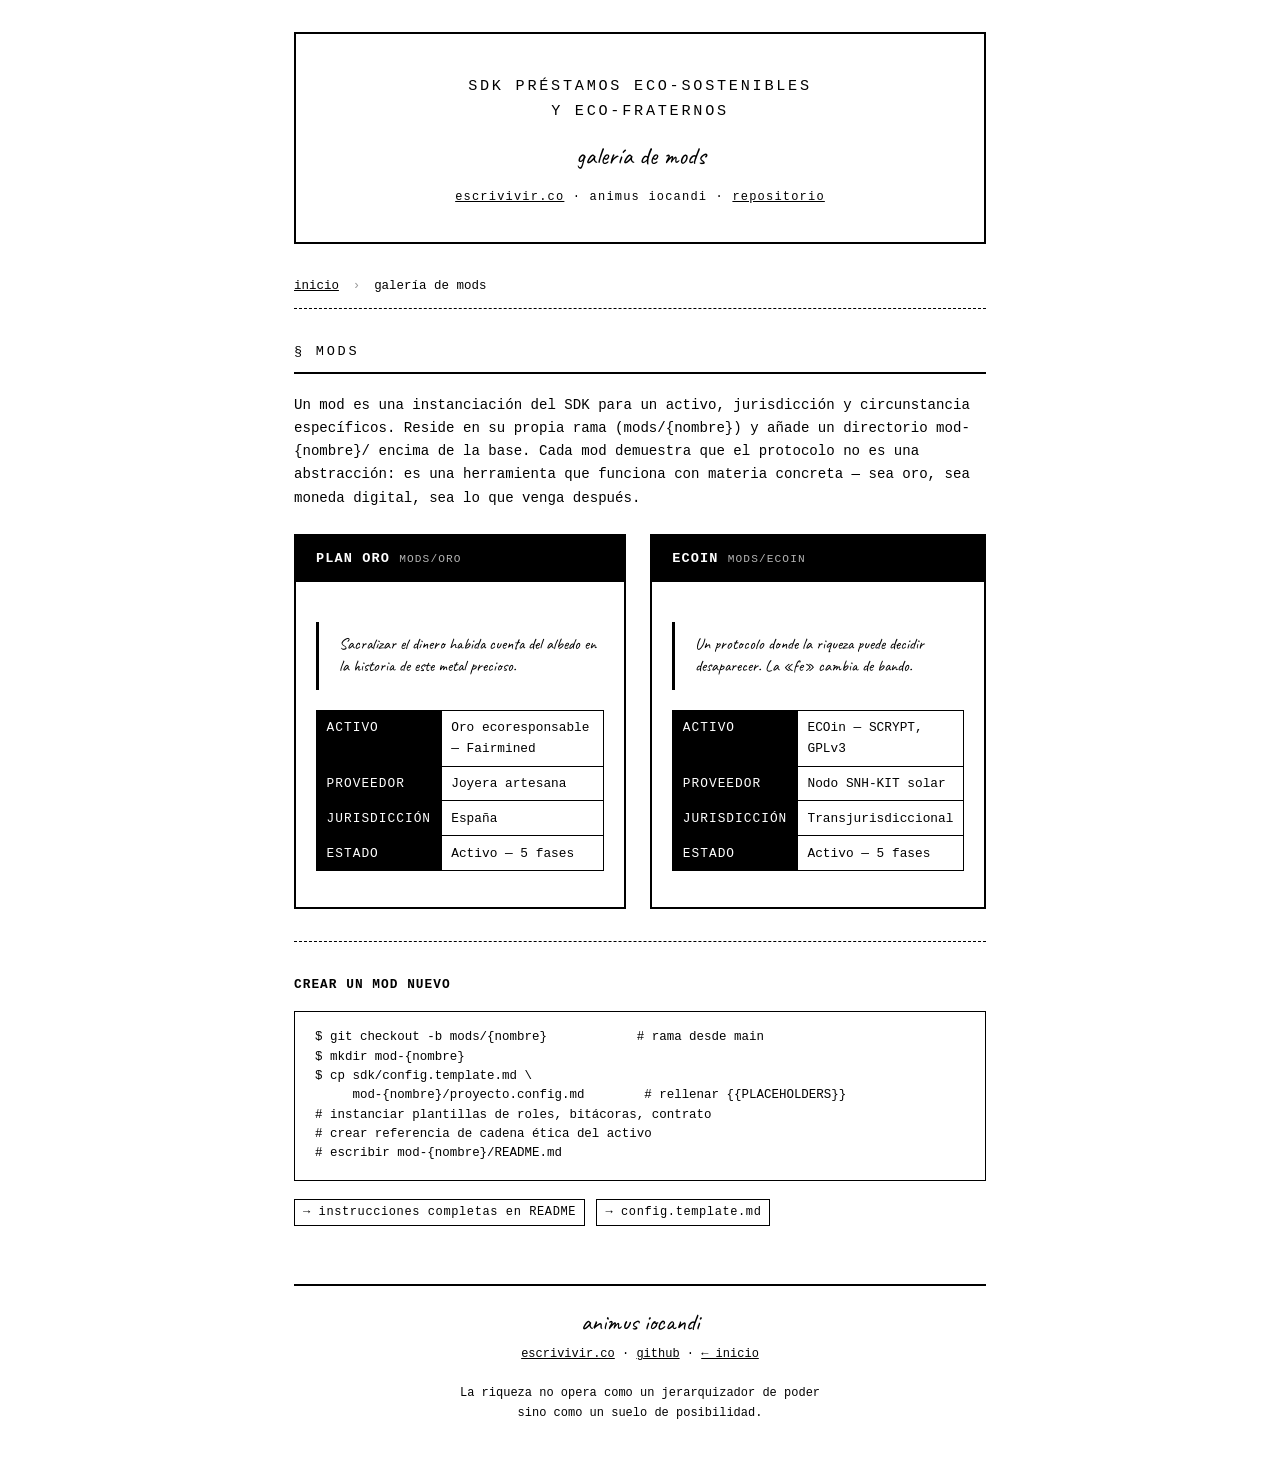
<file: docs/sections/galeria-mods.html>
<!DOCTYPE html>
<html lang="es">
<head>
  <meta charset="utf-8">
  <meta name="viewport" content="width=device-width, initial-scale=1">
  <title>Galería de mods — SDK eco-fraternos · escrivivir.co</title>
  <meta name="description" content="Instanciaciones del SDK: cada mod adapta el protocolo de préstamo fraterno a un activo, jurisdicción y circunstancia específicos.">
  <meta property="og:title" content="Galería de mods — SDK eco-fraternos">
  <meta property="og:description" content="Instanciaciones del SDK: cada mod adapta el protocolo de préstamo fraterno a un activo, jurisdicción y circunstancia específicos.">
  <meta property="og:type" content="article">
  <meta property="og:url" content="https://escrivivir-co.github.io/sdk-prestamos-eco-sostenibles-eco-fraternos/sections/galeria-mods.html">
  <link rel="canonical" href="https://escrivivir-co.github.io/sdk-prestamos-eco-sostenibles-eco-fraternos/sections/galeria-mods.html">
  <link rel="icon" href="data:image/svg+xml,<svg xmlns='http://www.w3.org/2000/svg' viewBox='0 0 100 100'><text y='.9em' font-size='90'>§</text></svg>">
  <link rel="stylesheet" href="../style.css">
</head>
<body>

  <!-- ═══════════════════════════════════════════════════════ HEADER -->
  <header class="site-header">
    <h1>SDK préstamos eco-sostenibles<br>y eco-fraternos</h1>
    <span class="sub">galería de mods</span>
    <span class="meta">
      <a href="https://escrivivir.co">escrivivir.co</a> · animus iocandi ·
      <a href="https://github.com/escrivivir-co/sdk-prestamos-eco-sostenibles-eco-fraternos">repositorio</a>
    </span>
  </header>

  <!-- ═══════════════════════════════════════════════════════ BREADCRUMB -->
  <nav class="breadcrumb">
    <a href="../index.html">inicio</a>
    <span class="sep">›</span>
    galería de mods
  </nav>

  <!-- ═══════════════════════════════════════════════════════ INTRO -->
  <section id="galeria-mods">
    <h2>Mods</h2>

    <p>
      Un mod es una instanciación del SDK para un activo, jurisdicción
      y circunstancia específicos. Reside en su propia rama
      (<code>mods/{nombre}</code>) y añade un directorio
      <code>mod-{nombre}/</code> encima de la base. Cada mod demuestra
      que el protocolo no es una abstracción: es una herramienta que
      funciona con materia concreta — sea oro, sea moneda digital,
      sea lo que venga después.
    </p>

    <!-- @@CONTENIDO-START -->

    <!-- ═══════════════════════════════════════════════ GALERÍA -->
    <div class="gallery">

      <!-- ── ORO ── -->
      <div class="mod-card">
        <a class="gallery-link" href="mod-oro.html">
          <div class="mod-head">
            <h3>Plan Oro <span class="mod-branch">mods/oro</span></h3>
          </div>
          <div class="mod-body">
            <blockquote style="font-size:1rem;">
              Sacralizar el dinero habida cuenta del albedo en la
              historia de este metal precioso.
            </blockquote>
            <table>
              <tr><th>Activo</th><td>Oro ecoresponsable — Fairmined</td></tr>
              <tr><th>Proveedor</th><td>Joyera artesana</td></tr>
              <tr><th>Jurisdicción</th><td>España</td></tr>
              <tr><th>Estado</th><td>Activo — 5 fases</td></tr>
            </table>
          </div>
        </a>
      </div>

      <!-- ── ECOIN ── -->
      <div class="mod-card">
        <a class="gallery-link" href="mod-ecoin.html">
          <div class="mod-head">
            <h3>ECOin <span class="mod-branch">mods/ecoin</span></h3>
          </div>
          <div class="mod-body">
            <blockquote style="font-size:1rem;">
              Un protocolo donde la riqueza puede decidir
              desaparecer. La «fe» cambia de bando.
            </blockquote>
            <table>
              <tr><th>Activo</th><td>ECOin — SCRYPT, GPLv3</td></tr>
              <tr><th>Proveedor</th><td>Nodo SNH-KIT solar</td></tr>
              <tr><th>Jurisdicción</th><td>Transjurisdiccional</td></tr>
              <tr><th>Estado</th><td>Activo — 5 fases</td></tr>
            </table>
          </div>
        </a>
      </div>

      <!-- @@GALLERY-MOD-END: para añadir un mod nuevo, copiar un bloque
           .mod-card de arriba con gallery-link apuntando a mod-{nombre}.html
      -->

    </div>

    <!-- @@CONTENIDO-END -->

    <hr>

    <h3>Crear un mod nuevo</h3>
    <pre>$ git checkout -b mods/{nombre}            # rama desde main
$ mkdir mod-{nombre}
$ cp sdk/config.template.md \
     mod-{nombre}/proyecto.config.md        # rellenar {{PLACEHOLDERS}}
# instanciar plantillas de roles, bitácoras, contrato
# crear referencia de cadena ética del activo
# escribir mod-{nombre}/README.md</pre>
    <a class="src-link"
       href="https://github.com/escrivivir-co/sdk-prestamos-eco-sostenibles-eco-fraternos/blob/main/README.md"
       >→ instrucciones completas en README</a>
    <a class="src-link"
       href="https://github.com/escrivivir-co/sdk-prestamos-eco-sostenibles-eco-fraternos/blob/main/sdk/config.template.md"
       >→ config.template.md</a>
  </section>

  <!-- ═══════════════════════════════════════════════════════ FOOTER -->
  <footer>
    <span class="hand">animus iocandi</span>
    <a href="https://escrivivir.co">escrivivir.co</a> ·
    <a href="https://github.com/escrivivir-co/sdk-prestamos-eco-sostenibles-eco-fraternos">github</a> ·
    <a href="../index.html">← inicio</a>
    <br><br>
    <span class="small">
      La riqueza no opera como un jerarquizador de poder<br>
      sino como un suelo de posibilidad.
    </span>
  </footer>

</body>
</html>
</file>
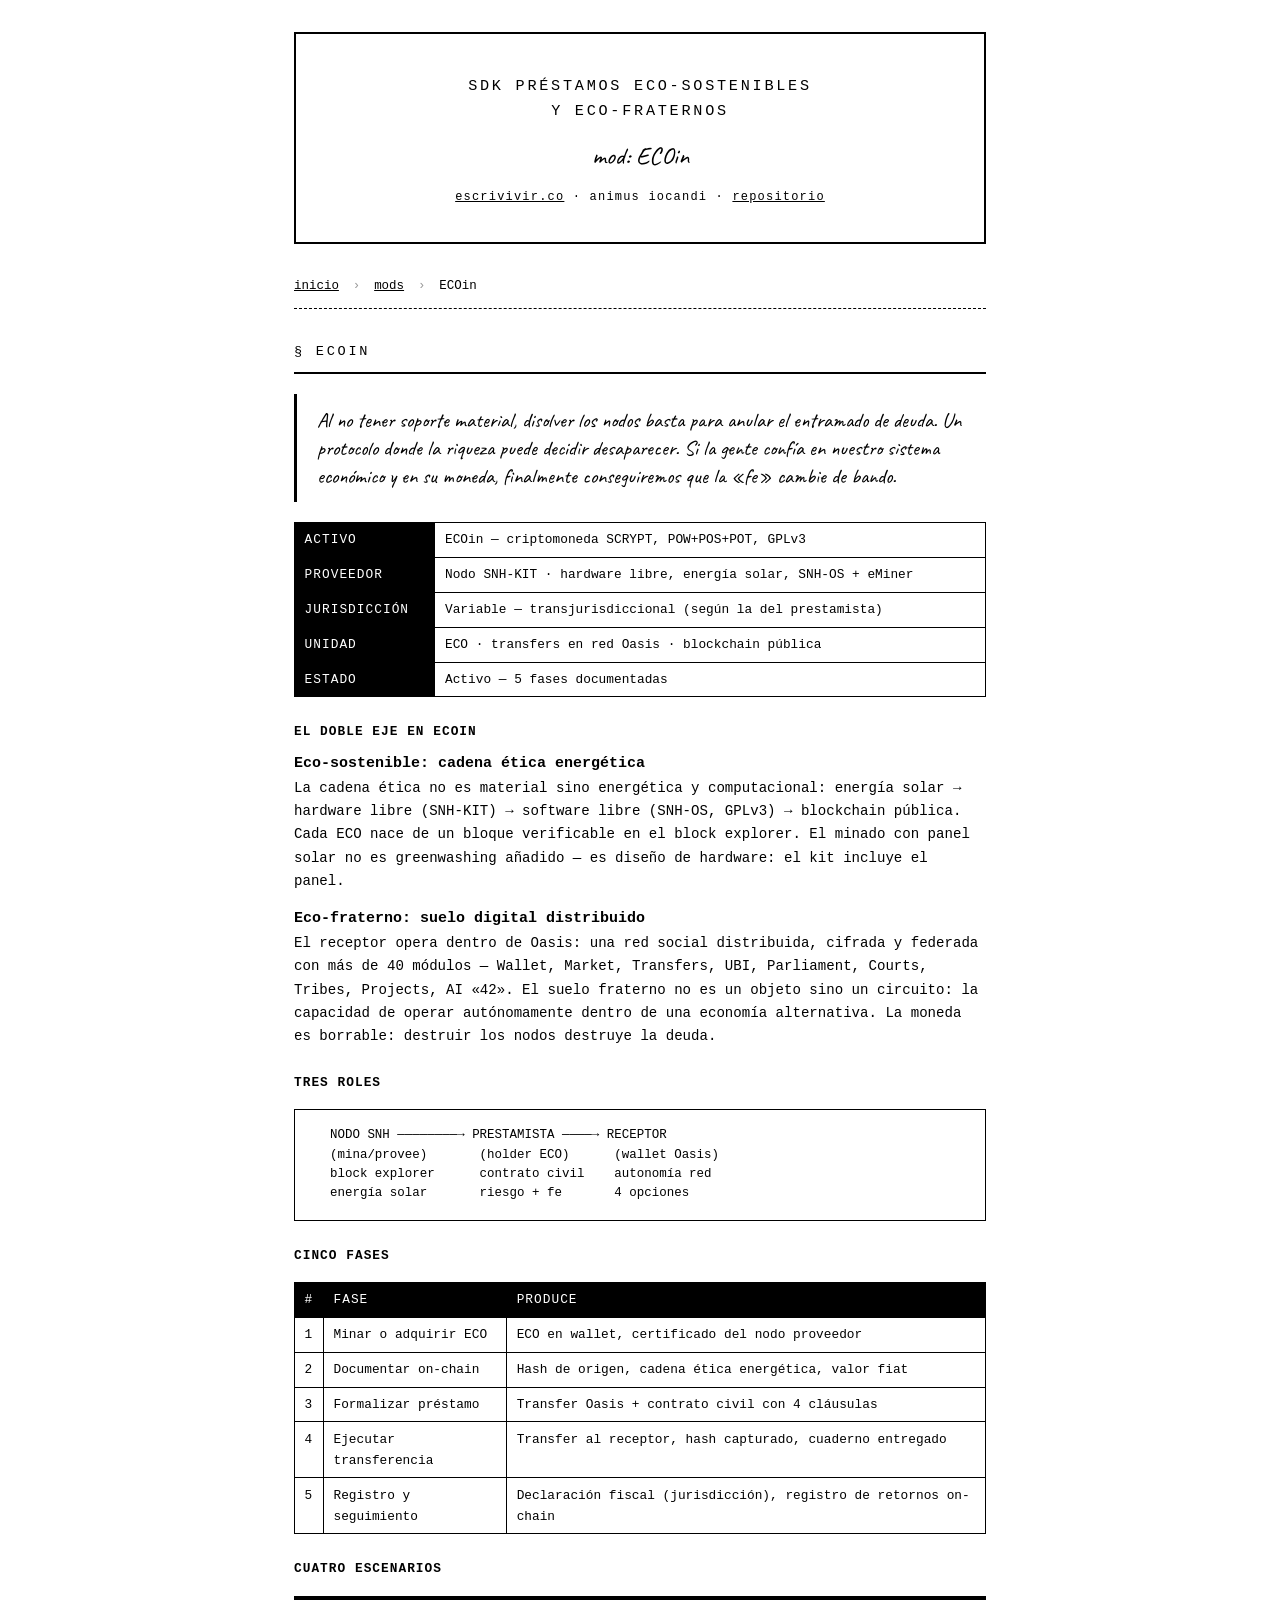
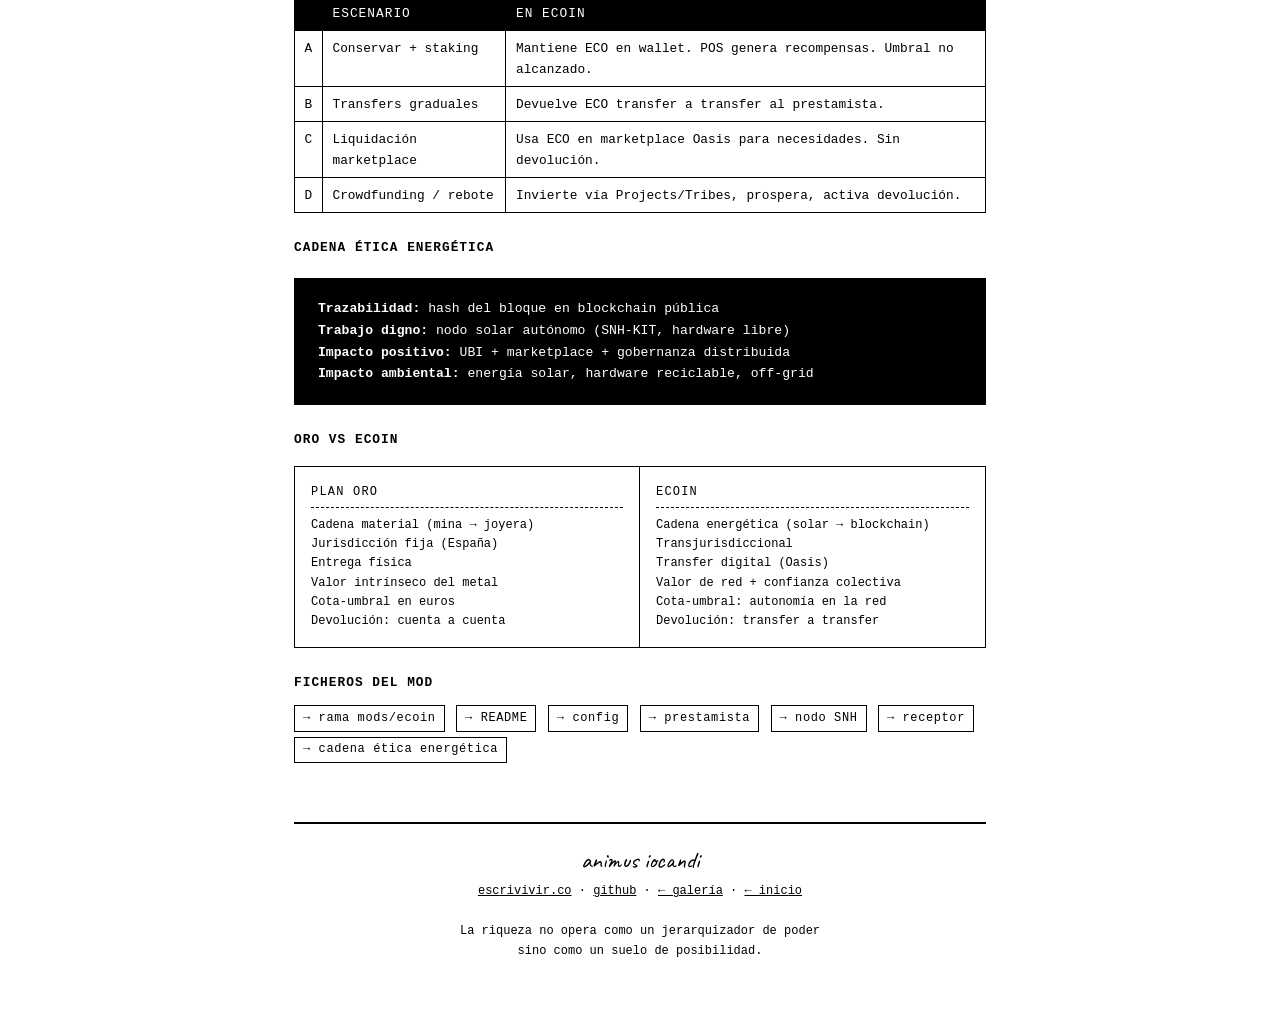
<file: docs/sections/mod-ecoin.html>
<!DOCTYPE html>
<html lang="es">
<head>
  <meta charset="utf-8">
  <meta name="viewport" content="width=device-width, initial-scale=1">
  <title>ECOin — SDK eco-fraternos · escrivivir.co</title>
  <meta name="description" content="Préstamo fraterno en ECOin: criptomoneda SCRYPT minada con energía solar, operada en la red distribuida Oasis de SolarNET.HuB.">
  <meta property="og:title" content="ECOin — SDK eco-fraternos">
  <meta property="og:description" content="Préstamo fraterno en ECOin: criptomoneda SCRYPT minada con energía solar, operada en la red distribuida Oasis de SolarNET.HuB.">
  <meta property="og:type" content="article">
  <meta property="og:url" content="https://escrivivir-co.github.io/sdk-prestamos-eco-sostenibles-eco-fraternos/sections/mod-ecoin.html">
  <link rel="canonical" href="https://escrivivir-co.github.io/sdk-prestamos-eco-sostenibles-eco-fraternos/sections/mod-ecoin.html">
  <link rel="icon" href="data:image/svg+xml,<svg xmlns='http://www.w3.org/2000/svg' viewBox='0 0 100 100'><text y='.9em' font-size='90'>§</text></svg>">
  <link rel="stylesheet" href="../style.css">
</head>
<body>

  <!-- ═══════════════════════════════════════════════════════ HEADER -->
  <header class="site-header">
    <h1>SDK préstamos eco-sostenibles<br>y eco-fraternos</h1>
    <span class="sub">mod: ECOin</span>
    <span class="meta">
      <a href="https://escrivivir.co">escrivivir.co</a> · animus iocandi ·
      <a href="https://github.com/escrivivir-co/sdk-prestamos-eco-sostenibles-eco-fraternos">repositorio</a>
    </span>
  </header>

  <!-- ═══════════════════════════════════════════════════════ BREADCRUMB -->
  <nav class="breadcrumb">
    <a href="../index.html">inicio</a>
    <span class="sep">›</span>
    <a href="galeria-mods.html">mods</a>
    <span class="sep">›</span>
    ECOin
  </nav>

  <!-- ═══════════════════════════════════════════════════════ PORTADA -->
  <section id="mod-ecoin">
    <h2>ECOin</h2>

    <blockquote>
      Al no tener soporte material, disolver los nodos basta para
      anular el entramado de deuda. Un protocolo donde la riqueza
      puede decidir desaparecer. Si la gente confía en nuestro
      sistema económico y en su moneda, finalmente conseguiremos
      que la «fe» cambie de bando.
    </blockquote>

    <!-- @@CONTENIDO-START -->

    <table>
      <tr><th>Activo</th><td>ECOin — criptomoneda SCRYPT, POW+POS+POT, GPLv3</td></tr>
      <tr><th>Proveedor</th><td>Nodo SNH-KIT · hardware libre, energía solar, SNH-OS + eMiner</td></tr>
      <tr><th>Jurisdicción</th><td>Variable — transjurisdiccional (según la del prestamista)</td></tr>
      <tr><th>Unidad</th><td>ECO · transfers en red Oasis · blockchain pública</td></tr>
      <tr><th>Estado</th><td>Activo — 5 fases documentadas</td></tr>
    </table>

    <h3>El doble eje en ECOin</h3>

    <h4>Eco-sostenible: cadena ética energética</h4>
    <p>
      La cadena ética no es material sino energética y computacional:
      energía solar → hardware libre (SNH-KIT) → software libre (SNH-OS,
      GPLv3) → blockchain pública. Cada ECO nace de un bloque verificable
      en el block explorer. El minado con panel solar no es greenwashing
      añadido — es diseño de hardware: el kit incluye el panel.
    </p>

    <h4>Eco-fraterno: suelo digital distribuido</h4>
    <p>
      El receptor opera dentro de Oasis: una red social distribuida,
      cifrada y federada con más de 40 módulos — Wallet, Market,
      Transfers, UBI, Parliament, Courts, Tribes, Projects, AI «42».
      El suelo fraterno no es un objeto sino un circuito: la capacidad
      de operar autónomamente dentro de una economía alternativa.
      La moneda es borrable: destruir los nodos destruye la deuda.
    </p>

    <h3>Tres roles</h3>
    <pre>  NODO SNH ————————→ PRESTAMISTA ————→ RECEPTOR
  (mina/provee)       (holder ECO)      (wallet Oasis)
  block explorer      contrato civil    autonomía red
  energía solar       riesgo + fe       4 opciones</pre>

    <h3>Cinco fases</h3>
    <table>
      <thead><tr><th>#</th><th>Fase</th><th>Produce</th></tr></thead>
      <tbody>
        <tr><td>1</td><td>Minar o adquirir ECO</td><td>ECO en wallet, certificado del nodo proveedor</td></tr>
        <tr><td>2</td><td>Documentar on-chain</td><td>Hash de origen, cadena ética energética, valor fiat</td></tr>
        <tr><td>3</td><td>Formalizar préstamo</td><td>Transfer Oasis + contrato civil con 4 cláusulas</td></tr>
        <tr><td>4</td><td>Ejecutar transferencia</td><td>Transfer al receptor, hash capturado, cuaderno entregado</td></tr>
        <tr><td>5</td><td>Registro y seguimiento</td><td>Declaración fiscal (jurisdicción), registro de retornos on-chain</td></tr>
      </tbody>
    </table>

    <h3>Cuatro escenarios</h3>
    <table>
      <thead><tr><th></th><th>Escenario</th><th>En ECOin</th></tr></thead>
      <tbody>
        <tr><td>A</td><td>Conservar + staking</td><td>Mantiene ECO en wallet. POS genera recompensas. Umbral no alcanzado.</td></tr>
        <tr><td>B</td><td>Transfers graduales</td><td>Devuelve ECO transfer a transfer al prestamista.</td></tr>
        <tr><td>C</td><td>Liquidación marketplace</td><td>Usa ECO en marketplace Oasis para necesidades. Sin devolución.</td></tr>
        <tr><td>D</td><td>Crowdfunding / rebote</td><td>Invierte vía Projects/Tribes, prospera, activa devolución.</td></tr>
      </tbody>
    </table>

    <h3>Cadena ética energética</h3>
    <div class="inv">
      <p style="font-size:0.82rem; margin:0; color:#fff;">
        <strong>Trazabilidad:</strong> hash del bloque en blockchain pública<br>
        <strong>Trabajo digno:</strong> nodo solar autónomo (SNH-KIT, hardware libre)<br>
        <strong>Impacto positivo:</strong> UBI + marketplace + gobernanza distribuida<br>
        <strong>Impacto ambiental:</strong> energía solar, hardware reciclable, off-grid
      </p>
    </div>

    <h3>Oro vs ECOin</h3>
    <div class="dry-cols">
      <div class="dry-col">
        <h4>Plan Oro</h4>
        Cadena material (mina → joyera)<br>
        Jurisdicción fija (España)<br>
        Entrega física<br>
        Valor intrínseco del metal<br>
        Cota-umbral en euros<br>
        Devolución: cuenta a cuenta
      </div>
      <div class="dry-col">
        <h4>ECOin</h4>
        Cadena energética (solar → blockchain)<br>
        Transjurisdiccional<br>
        Transfer digital (Oasis)<br>
        Valor de red + confianza colectiva<br>
        Cota-umbral: autonomía en la red<br>
        Devolución: transfer a transfer
      </div>
    </div>

    <!-- @@CONTENIDO-END -->

    <h3>Ficheros del mod</h3>
    <div class="mod-links">
      <a class="src-link"
         href="https://github.com/escrivivir-co/sdk-prestamos-eco-sostenibles-eco-fraternos/tree/mods/ecoin"
         >→ rama mods/ecoin</a>
      <a class="src-link"
         href="https://github.com/escrivivir-co/sdk-prestamos-eco-sostenibles-eco-fraternos/blob/mods/ecoin/mod-ecoin/README.md"
         >→ README</a>
      <a class="src-link"
         href="https://github.com/escrivivir-co/sdk-prestamos-eco-sostenibles-eco-fraternos/blob/mods/ecoin/mod-ecoin/proyecto.config.md"
         >→ config</a>
      <a class="src-link"
         href="https://github.com/escrivivir-co/sdk-prestamos-eco-sostenibles-eco-fraternos/blob/mods/ecoin/mod-ecoin/roles/cuadernillo-prestamista.md"
         >→ prestamista</a>
      <a class="src-link"
         href="https://github.com/escrivivir-co/sdk-prestamos-eco-sostenibles-eco-fraternos/blob/mods/ecoin/mod-ecoin/roles/cuadernillo-nodo-snh.md"
         >→ nodo SNH</a>
      <a class="src-link"
         href="https://github.com/escrivivir-co/sdk-prestamos-eco-sostenibles-eco-fraternos/blob/mods/ecoin/mod-ecoin/roles/cuaderno-receptor.md"
         >→ receptor</a>
      <a class="src-link"
         href="https://github.com/escrivivir-co/sdk-prestamos-eco-sostenibles-eco-fraternos/blob/mods/ecoin/mod-ecoin/cadena-etica/ecoin-cadena-energetica.md"
         >→ cadena ética energética</a>
    </div>
  </section>

  <!-- ═══════════════════════════════════════════════════════ FOOTER -->
  <footer>
    <span class="hand">animus iocandi</span>
    <a href="https://escrivivir.co">escrivivir.co</a> ·
    <a href="https://github.com/escrivivir-co/sdk-prestamos-eco-sostenibles-eco-fraternos">github</a> ·
    <a href="galeria-mods.html">← galería</a> ·
    <a href="../index.html">← inicio</a>
    <br><br>
    <span class="small">
      La riqueza no opera como un jerarquizador de poder<br>
      sino como un suelo de posibilidad.
    </span>
  </footer>

</body>
</html>
</file>
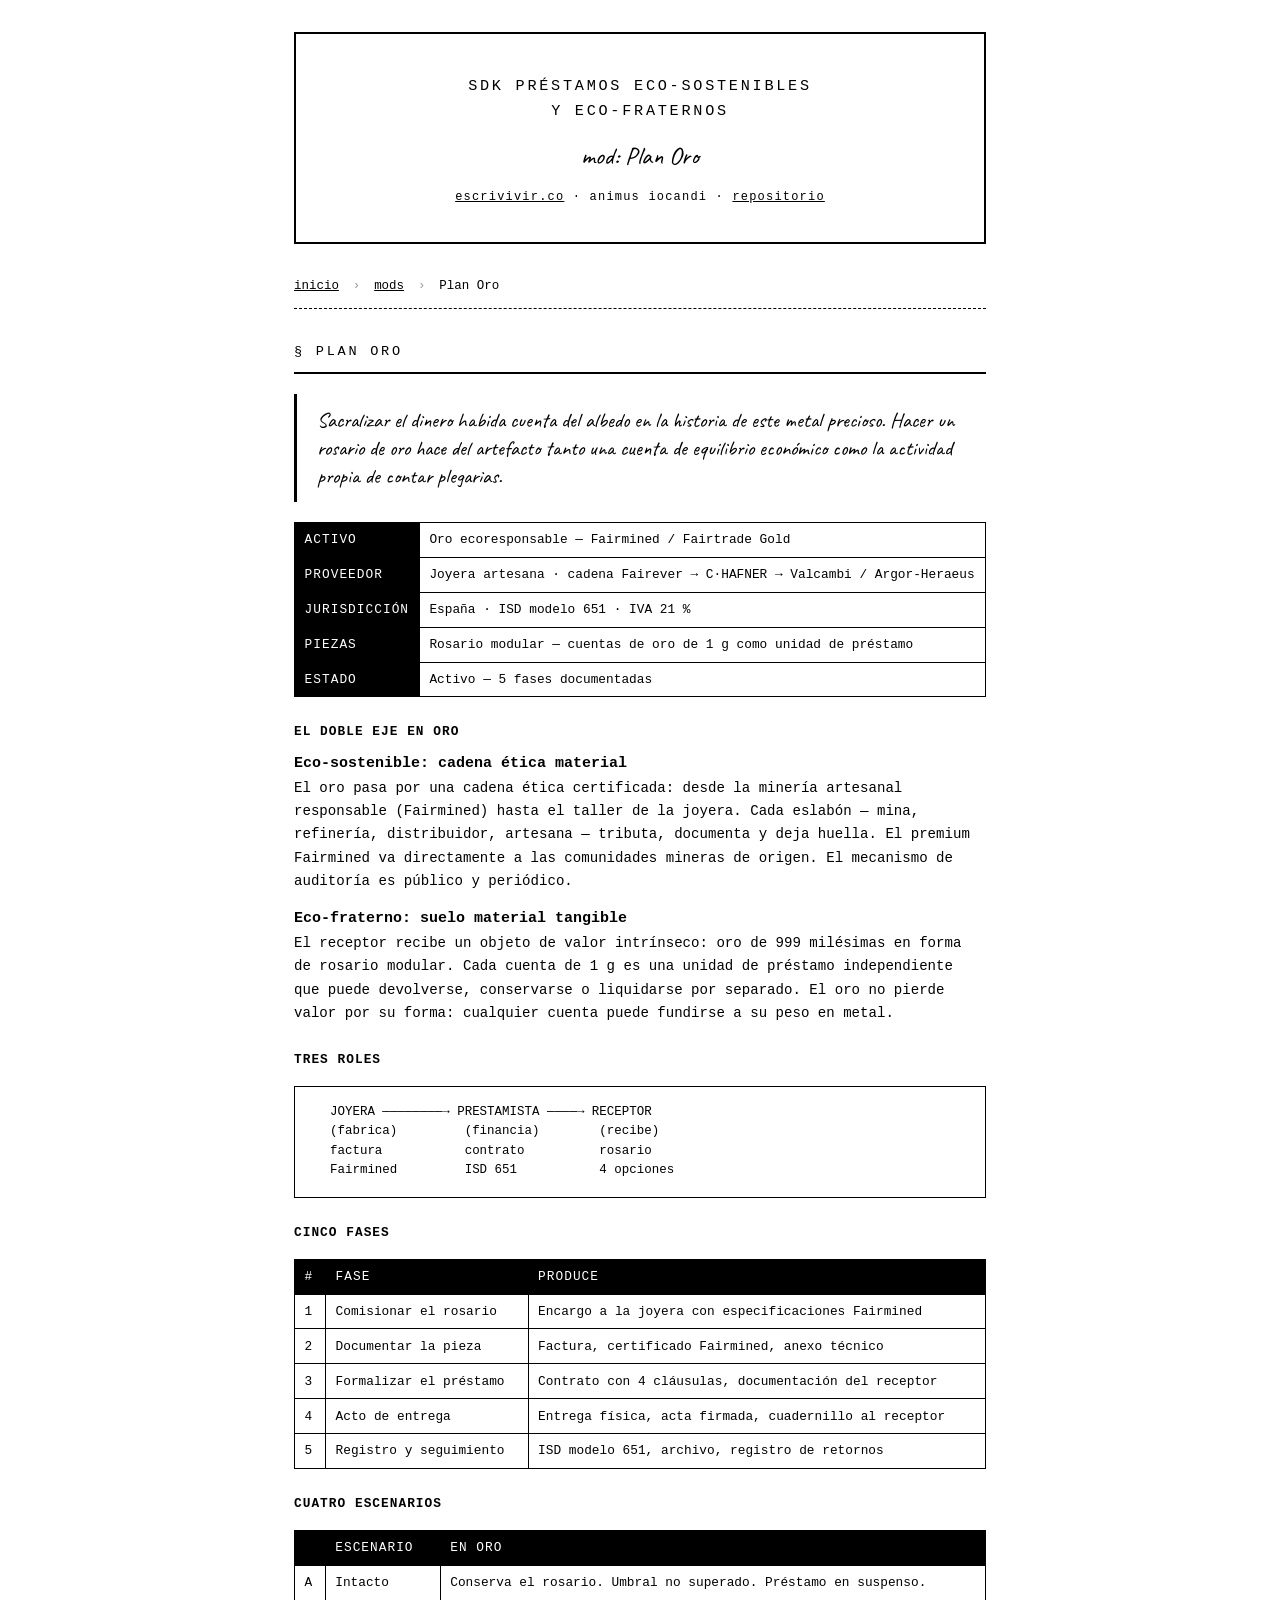
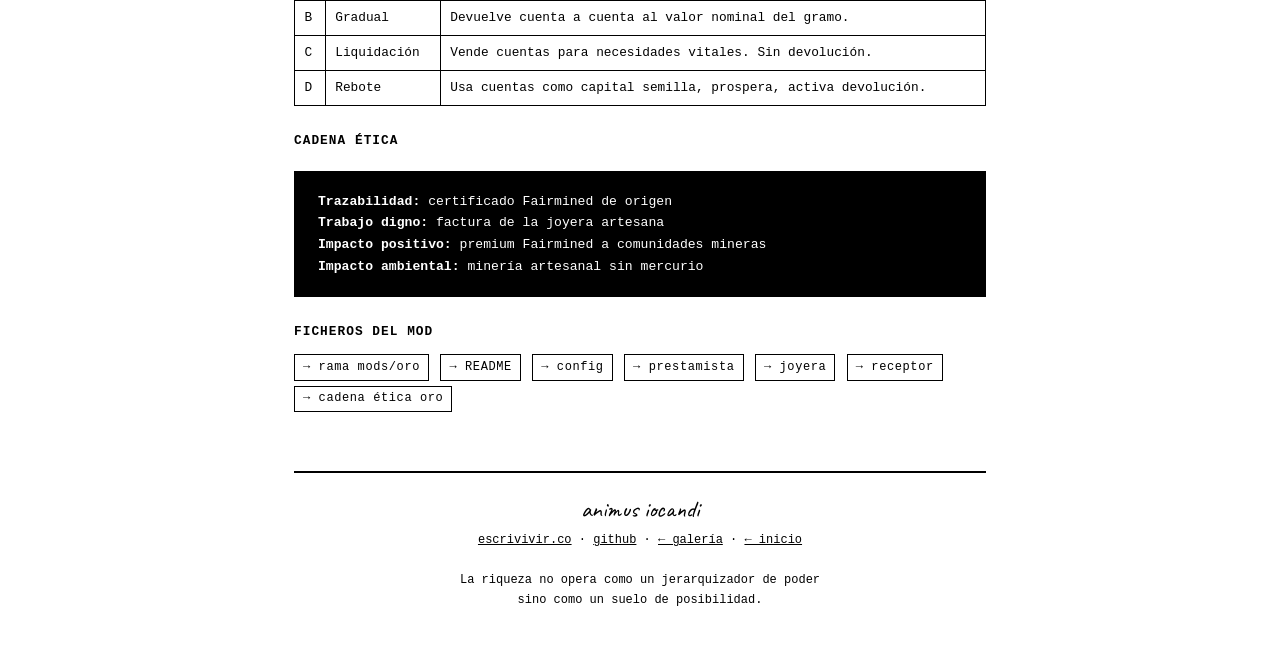
<file: docs/sections/mod-oro.html>
<!DOCTYPE html>
<html lang="es">
<head>
  <meta charset="utf-8">
  <meta name="viewport" content="width=device-width, initial-scale=1">
  <title>Plan Oro — SDK eco-fraternos · escrivivir.co</title>
  <meta name="description" content="Préstamo fraterno de oro ecoresponsable Fairmined: rosario modular con cuentas de 1 g como unidad de préstamo. Jurisdicción España.">
  <meta property="og:title" content="Plan Oro — SDK eco-fraternos">
  <meta property="og:description" content="Préstamo fraterno de oro ecoresponsable Fairmined: rosario modular con cuentas de 1 g como unidad de préstamo.">
  <meta property="og:type" content="article">
  <meta property="og:url" content="https://escrivivir-co.github.io/sdk-prestamos-eco-sostenibles-eco-fraternos/sections/mod-oro.html">
  <link rel="canonical" href="https://escrivivir-co.github.io/sdk-prestamos-eco-sostenibles-eco-fraternos/sections/mod-oro.html">
  <link rel="icon" href="data:image/svg+xml,<svg xmlns='http://www.w3.org/2000/svg' viewBox='0 0 100 100'><text y='.9em' font-size='90'>§</text></svg>">
  <link rel="stylesheet" href="../style.css">
</head>
<body>

  <!-- ═══════════════════════════════════════════════════════ HEADER -->
  <header class="site-header">
    <h1>SDK préstamos eco-sostenibles<br>y eco-fraternos</h1>
    <span class="sub">mod: Plan Oro</span>
    <span class="meta">
      <a href="https://escrivivir.co">escrivivir.co</a> · animus iocandi ·
      <a href="https://github.com/escrivivir-co/sdk-prestamos-eco-sostenibles-eco-fraternos">repositorio</a>
    </span>
  </header>

  <!-- ═══════════════════════════════════════════════════════ BREADCRUMB -->
  <nav class="breadcrumb">
    <a href="../index.html">inicio</a>
    <span class="sep">›</span>
    <a href="galeria-mods.html">mods</a>
    <span class="sep">›</span>
    Plan Oro
  </nav>

  <!-- ═══════════════════════════════════════════════════════ PORTADA -->
  <section id="mod-oro">
    <h2>Plan Oro</h2>

    <blockquote>
      Sacralizar el dinero habida cuenta del albedo en la historia
      de este metal precioso. Hacer un rosario de oro hace del artefacto
      tanto una cuenta de equilibrio económico como la actividad propia
      de contar plegarias.
    </blockquote>

    <!-- @@CONTENIDO-START -->

    <table>
      <tr><th>Activo</th><td>Oro ecoresponsable — Fairmined / Fairtrade Gold</td></tr>
      <tr><th>Proveedor</th><td>Joyera artesana · cadena Fairever → C·HAFNER → Valcambi / Argor-Heraeus</td></tr>
      <tr><th>Jurisdicción</th><td>España · ISD modelo 651 · IVA 21 %</td></tr>
      <tr><th>Piezas</th><td>Rosario modular — cuentas de oro de 1 g como unidad de préstamo</td></tr>
      <tr><th>Estado</th><td>Activo — 5 fases documentadas</td></tr>
    </table>

    <h3>El doble eje en oro</h3>

    <h4>Eco-sostenible: cadena ética material</h4>
    <p>
      El oro pasa por una cadena ética certificada: desde la minería
      artesanal responsable (Fairmined) hasta el taller de la joyera.
      Cada eslabón — mina, refinería, distribuidor, artesana — tributa,
      documenta y deja huella. El premium Fairmined va directamente a
      las comunidades mineras de origen. El mecanismo de auditoría es
      público y periódico.
    </p>

    <h4>Eco-fraterno: suelo material tangible</h4>
    <p>
      El receptor recibe un objeto de valor intrínseco: oro de 999 milésimas
      en forma de rosario modular. Cada cuenta de 1&nbsp;g es una unidad
      de préstamo independiente que puede devolverse, conservarse o
      liquidarse por separado. El oro no pierde valor por su forma:
      cualquier cuenta puede fundirse a su peso en metal.
    </p>

    <h3>Tres roles</h3>
    <pre>  JOYERA ————————→ PRESTAMISTA ————→ RECEPTOR
  (fabrica)         (financia)        (recibe)
  factura           contrato          rosario
  Fairmined         ISD 651           4 opciones</pre>

    <h3>Cinco fases</h3>
    <table>
      <thead><tr><th>#</th><th>Fase</th><th>Produce</th></tr></thead>
      <tbody>
        <tr><td>1</td><td>Comisionar el rosario</td><td>Encargo a la joyera con especificaciones Fairmined</td></tr>
        <tr><td>2</td><td>Documentar la pieza</td><td>Factura, certificado Fairmined, anexo técnico</td></tr>
        <tr><td>3</td><td>Formalizar el préstamo</td><td>Contrato con 4 cláusulas, documentación del receptor</td></tr>
        <tr><td>4</td><td>Acto de entrega</td><td>Entrega física, acta firmada, cuadernillo al receptor</td></tr>
        <tr><td>5</td><td>Registro y seguimiento</td><td>ISD modelo 651, archivo, registro de retornos</td></tr>
      </tbody>
    </table>

    <h3>Cuatro escenarios</h3>
    <table>
      <thead><tr><th></th><th>Escenario</th><th>En oro</th></tr></thead>
      <tbody>
        <tr><td>A</td><td>Intacto</td><td>Conserva el rosario. Umbral no superado. Préstamo en suspenso.</td></tr>
        <tr><td>B</td><td>Gradual</td><td>Devuelve cuenta a cuenta al valor nominal del gramo.</td></tr>
        <tr><td>C</td><td>Liquidación</td><td>Vende cuentas para necesidades vitales. Sin devolución.</td></tr>
        <tr><td>D</td><td>Rebote</td><td>Usa cuentas como capital semilla, prospera, activa devolución.</td></tr>
      </tbody>
    </table>

    <h3>Cadena ética</h3>
    <div class="inv">
      <p style="font-size:0.82rem; margin:0; color:#fff;">
        <strong>Trazabilidad:</strong> certificado Fairmined de origen<br>
        <strong>Trabajo digno:</strong> factura de la joyera artesana<br>
        <strong>Impacto positivo:</strong> premium Fairmined a comunidades mineras<br>
        <strong>Impacto ambiental:</strong> minería artesanal sin mercurio
      </p>
    </div>

    <!-- @@CONTENIDO-END -->

    <h3>Ficheros del mod</h3>
    <div class="mod-links">
      <a class="src-link"
         href="https://github.com/escrivivir-co/sdk-prestamos-eco-sostenibles-eco-fraternos/tree/mods/oro"
         >→ rama mods/oro</a>
      <a class="src-link"
         href="https://github.com/escrivivir-co/sdk-prestamos-eco-sostenibles-eco-fraternos/blob/mods/oro/mod-oro/README.md"
         >→ README</a>
      <a class="src-link"
         href="https://github.com/escrivivir-co/sdk-prestamos-eco-sostenibles-eco-fraternos/blob/mods/oro/mod-oro/proyecto.config.md"
         >→ config</a>
      <a class="src-link"
         href="https://github.com/escrivivir-co/sdk-prestamos-eco-sostenibles-eco-fraternos/blob/mods/oro/mod-oro/roles/cuadernillo-prestamista.md"
         >→ prestamista</a>
      <a class="src-link"
         href="https://github.com/escrivivir-co/sdk-prestamos-eco-sostenibles-eco-fraternos/blob/mods/oro/mod-oro/roles/cuadernillo-joyera.md"
         >→ joyera</a>
      <a class="src-link"
         href="https://github.com/escrivivir-co/sdk-prestamos-eco-sostenibles-eco-fraternos/blob/mods/oro/mod-oro/roles/cuaderno-receptor.md"
         >→ receptor</a>
      <a class="src-link"
         href="https://github.com/escrivivir-co/sdk-prestamos-eco-sostenibles-eco-fraternos/blob/mods/oro/mod-oro/cadena-etica/oro-ecoresponsable-referencia.md"
         >→ cadena ética oro</a>
    </div>
  </section>

  <!-- ═══════════════════════════════════════════════════════ FOOTER -->
  <footer>
    <span class="hand">animus iocandi</span>
    <a href="https://escrivivir.co">escrivivir.co</a> ·
    <a href="https://github.com/escrivivir-co/sdk-prestamos-eco-sostenibles-eco-fraternos">github</a> ·
    <a href="galeria-mods.html">← galería</a> ·
    <a href="../index.html">← inicio</a>
    <br><br>
    <span class="small">
      La riqueza no opera como un jerarquizador de poder<br>
      sino como un suelo de posibilidad.
    </span>
  </footer>

</body>
</html>
</file>
<file: docs/style.css>
@import url('https://fonts.googleapis.com/css2?family=Caveat:wght@400;700&display=swap');

/* ── reset ── */
*, *::before, *::after { margin: 0; padding: 0; box-sizing: border-box; }

body {
  font-family: 'Courier New', Courier, monospace;
  color: #000;
  background: #fff;
  line-height: 1.65;
  max-width: 740px;
  margin: 0 auto;
  padding: 2rem 1.5rem 3rem;
  font-size: 15px;
}

/* ── handwriting ── */
.hand {
  font-family: 'Caveat', cursive;
  font-size: 1.4em;
  line-height: 1.35;
}

/* ── header ── */
header.site-header {
  border: 2px solid #000;
  padding: 2.5rem 2rem 2rem;
  margin-bottom: 2rem;
  text-align: center;
}
header.site-header h1 {
  font-size: 0.95rem;
  font-weight: normal;
  letter-spacing: 0.18em;
  text-transform: uppercase;
  margin-bottom: 0.75rem;
}
header.site-header .sub {
  font-family: 'Caveat', cursive;
  font-size: 1.55rem;
  display: block;
  margin-bottom: 0.5rem;
}
header.site-header .meta {
  font-size: 0.75rem;
  letter-spacing: 0.1em;
}
header.site-header .meta a { color: #000; }

/* ── nav (table of contents / breadcrumb) ── */
nav.toc {
  font-size: 0.8rem;
  margin-bottom: 2.5rem;
  padding-bottom: 1rem;
  border-bottom: 1px dashed #000;
}
nav.toc ul { list-style: none; display: flex; flex-wrap: wrap; gap: 0.4rem 1.2rem; }
nav.toc a {
  color: #000;
  text-decoration: none;
  border-bottom: 1px solid #000;
  padding-bottom: 1px;
}
nav.toc a:hover { background: #000; color: #fff; }

/* ── breadcrumb (sección individual) ── */
nav.breadcrumb {
  font-size: 0.78rem;
  margin-bottom: 2rem;
  padding-bottom: 0.75rem;
  border-bottom: 1px dashed #000;
}
nav.breadcrumb a { color: #000; }
nav.breadcrumb .sep { margin: 0 0.4rem; opacity: 0.4; }

/* ── sections ── */
section { margin-bottom: 3rem; }
section > h2 {
  font-size: 0.85rem;
  font-weight: normal;
  letter-spacing: 0.2em;
  text-transform: uppercase;
  margin-bottom: 1.25rem;
  padding-bottom: 0.5rem;
  border-bottom: 2px solid #000;
}
section > h2::before { content: '§ '; }

h3 {
  font-size: 0.8rem;
  font-weight: bold;
  text-transform: uppercase;
  letter-spacing: 0.08em;
  margin: 1.5rem 0 0.6rem;
}

p { margin-bottom: 0.9rem; font-size: 0.88rem; }

/* ── links ── */
a { color: #000; }
a:hover { background: #000; color: #fff; text-decoration: none; }

.src-link {
  font-size: 0.75rem;
  letter-spacing: 0.05em;
  text-decoration: none;
  border: 1px solid #000;
  padding: 0.15rem 0.5rem;
  display: inline-block;
  margin: 0.15rem 0.15rem 0.15rem 0;
}
.src-link:hover { background: #000; color: #fff; }

/* ── pre / code ── */
pre {
  border: 1px solid #000;
  padding: 1rem 1.25rem;
  overflow-x: auto;
  font-size: 0.78rem;
  line-height: 1.55;
  margin: 1rem 0;
}
code { font-family: inherit; }

/* ── inverted block ── */
.inv {
  background: #000;
  color: #fff;
  padding: 1.25rem 1.5rem;
  margin: 1.25rem 0;
}
.inv a { color: #fff; }
.inv a:hover { background: #fff; color: #000; }

/* ── blockquote (handwriting) ── */
blockquote {
  font-family: 'Caveat', cursive;
  font-size: 1.3rem;
  line-height: 1.35;
  padding: 0.75rem 0 0.75rem 1.25rem;
  border-left: 3px solid #000;
  margin: 1.25rem 0;
}

/* ── tables ── */
table { width: 100%; border-collapse: collapse; margin: 1rem 0; font-size: 0.8rem; }
th, td { border: 1px solid #000; padding: 0.4rem 0.6rem; text-align: left; vertical-align: top; }
th {
  background: #000; color: #fff;
  font-weight: normal; text-transform: uppercase; letter-spacing: 0.08em;
}

/* ── mod cards ── */
.mod-card {
  border: 2px solid #000;
  margin: 1.5rem 0;
}
.mod-card .mod-head {
  background: #000;
  color: #fff;
  padding: 0.75rem 1.25rem;
}
.mod-card .mod-head h3 { color: #fff; margin: 0; font-size: 0.85rem; }
.mod-card .mod-head .mod-branch {
  font-size: 0.7rem; font-weight: normal; opacity: 0.7;
}
.mod-card .mod-body { padding: 1.25rem; }
.mod-card .mod-body p { font-size: 0.85rem; }
.mod-card .mod-links {
  display: flex; flex-wrap: wrap; gap: 0.35rem; margin-top: 0.75rem;
}

/* ── gallery grid ── */
.gallery {
  display: grid; grid-template-columns: 1fr 1fr;
  gap: 1.5rem; margin: 1.5rem 0;
}
.gallery .mod-card { margin: 0; }
.gallery .mod-card a.gallery-link {
  display: block; text-decoration: none; color: inherit;
}
.gallery .mod-card a.gallery-link:hover .mod-head {
  background: #333;
}

/* ── dry comparison ── */
.dry-cols {
  display: grid; grid-template-columns: repeat(auto-fit, minmax(200px, 1fr));
  gap: 0; margin: 1rem 0; border: 1px solid #000;
}
.dry-col { padding: 1rem; font-size: 0.75rem; line-height: 1.6; border-right: 1px solid #000; }
.dry-col:last-child { border-right: none; }
.dry-col h4 {
  font-size: 0.75rem; text-transform: uppercase; letter-spacing: 0.1em;
  margin-bottom: 0.5rem; font-weight: normal;
  border-bottom: 1px dashed #000; padding-bottom: 0.3rem;
}
.dry-col .inherited { opacity: 0.4; }
.dry-col .nuevo { font-weight: bold; }

/* ── separator ── */
hr { border: none; border-top: 1px dashed #000; margin: 2rem 0; }

/* ── footer ── */
footer {
  margin-top: 3.5rem;
  padding-top: 1.25rem;
  border-top: 2px solid #000;
  text-align: center;
  font-size: 0.75rem;
}
footer .hand { display: block; margin-bottom: 0.4rem; font-size: 1.5rem; }

/* ── utility ── */
.small { font-size: 0.75rem; }

/* ── responsive ── */
@media (max-width: 600px) {
  body { padding: 1rem; font-size: 14px; }
  header.site-header { padding: 1.5rem 1rem; }
  pre { font-size: 0.7rem; padding: 0.75rem; }
  .dry-cols { grid-template-columns: 1fr; }
  .gallery { grid-template-columns: 1fr; }
  .dry-col { border-right: none !important; border-bottom: 1px solid #000; }
  .dry-col:last-child { border-bottom: none; }
  nav.toc ul { gap: 0.3rem 0.8rem; }
}

/* ── print ── */
@media print {
  body { max-width: 100%; padding: 1cm; }
  .inv { -webkit-print-color-adjust: exact; print-color-adjust: exact; }
  nav.toc, nav.breadcrumb { display: none; }
}
</file>
